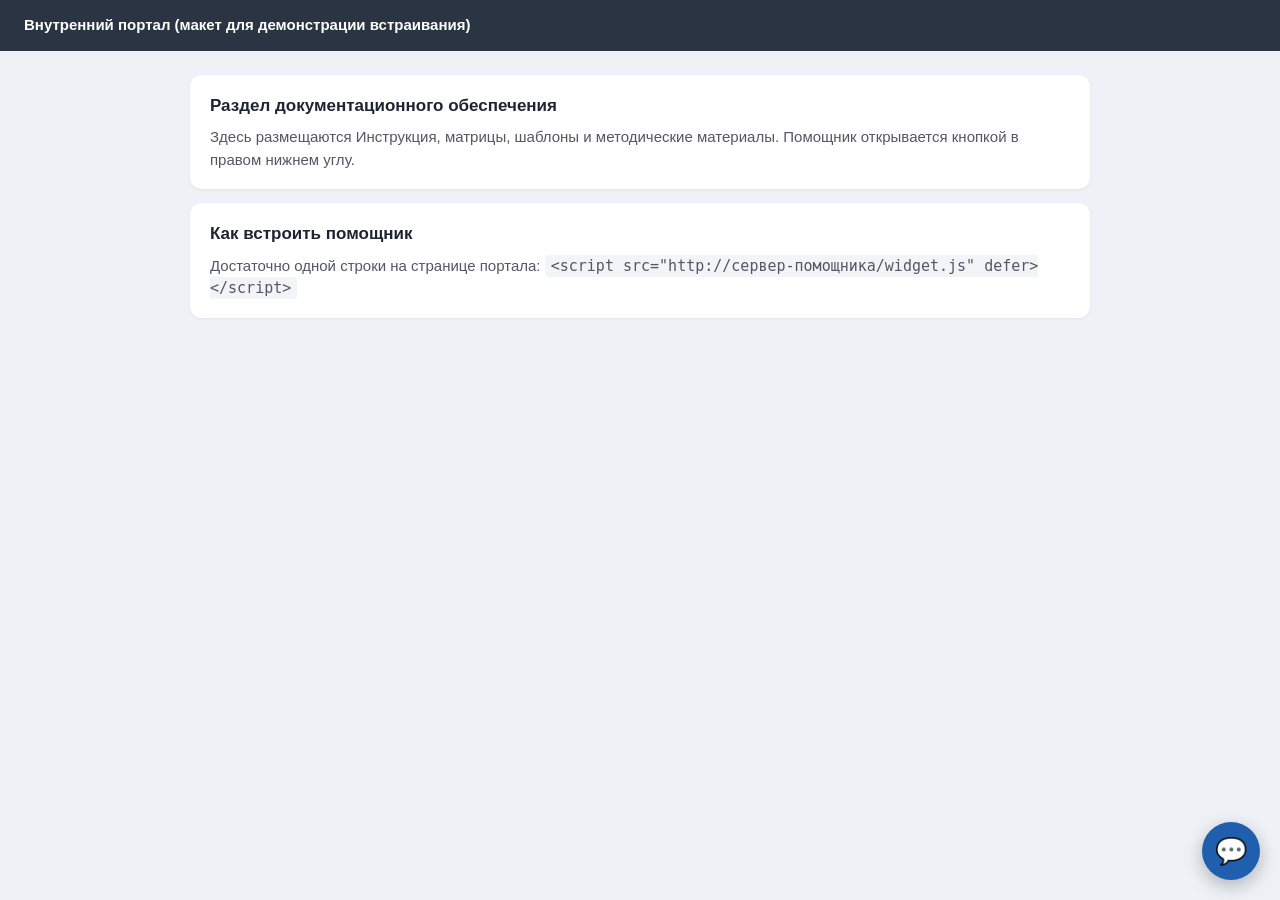
<file: web/portal-demo.html>
<!doctype html>
<html lang="ru">
<head>
  <meta charset="utf-8">
  <meta name="viewport" content="width=device-width, initial-scale=1">
  <title>Портал — демо виджета</title>
  <style>
    body { margin: 0; font: 15px/1.5 "Segoe UI", Arial, sans-serif; background: #eef1f5; color: #1d2433; }
    .top { background: #2a3442; color: #fff; padding: 14px 24px; font-weight: 600; }
    .wrap { max-width: 900px; margin: 24px auto; padding: 0 16px; }
    .card { background: #fff; border-radius: 12px; padding: 18px 20px; margin-bottom: 14px; box-shadow: 0 1px 3px rgba(0,0,0,.06); }
    h2 { margin: 0 0 8px; font-size: 17px; } p { margin: 0; color: #556; }
    code { background: #f2f4f7; padding: 2px 6px; border-radius: 4px; }
  </style>
</head>
<body>
  <div class="top">Внутренний портал (макет для демонстрации встраивания)</div>
  <div class="wrap">
    <div class="card"><h2>Раздел документационного обеспечения</h2>
      <p>Здесь размещаются Инструкция, матрицы, шаблоны и методические материалы. Помощник открывается кнопкой в правом нижнем углу.</p></div>
    <div class="card"><h2>Как встроить помощник</h2>
      <p>Достаточно одной строки на странице портала: <code>&lt;script src="http://сервер-помощника/widget.js" defer&gt;&lt;/script&gt;</code></p></div>
  </div>
  <script src="widget.js" defer></script>
</body>
</html>
</file>
